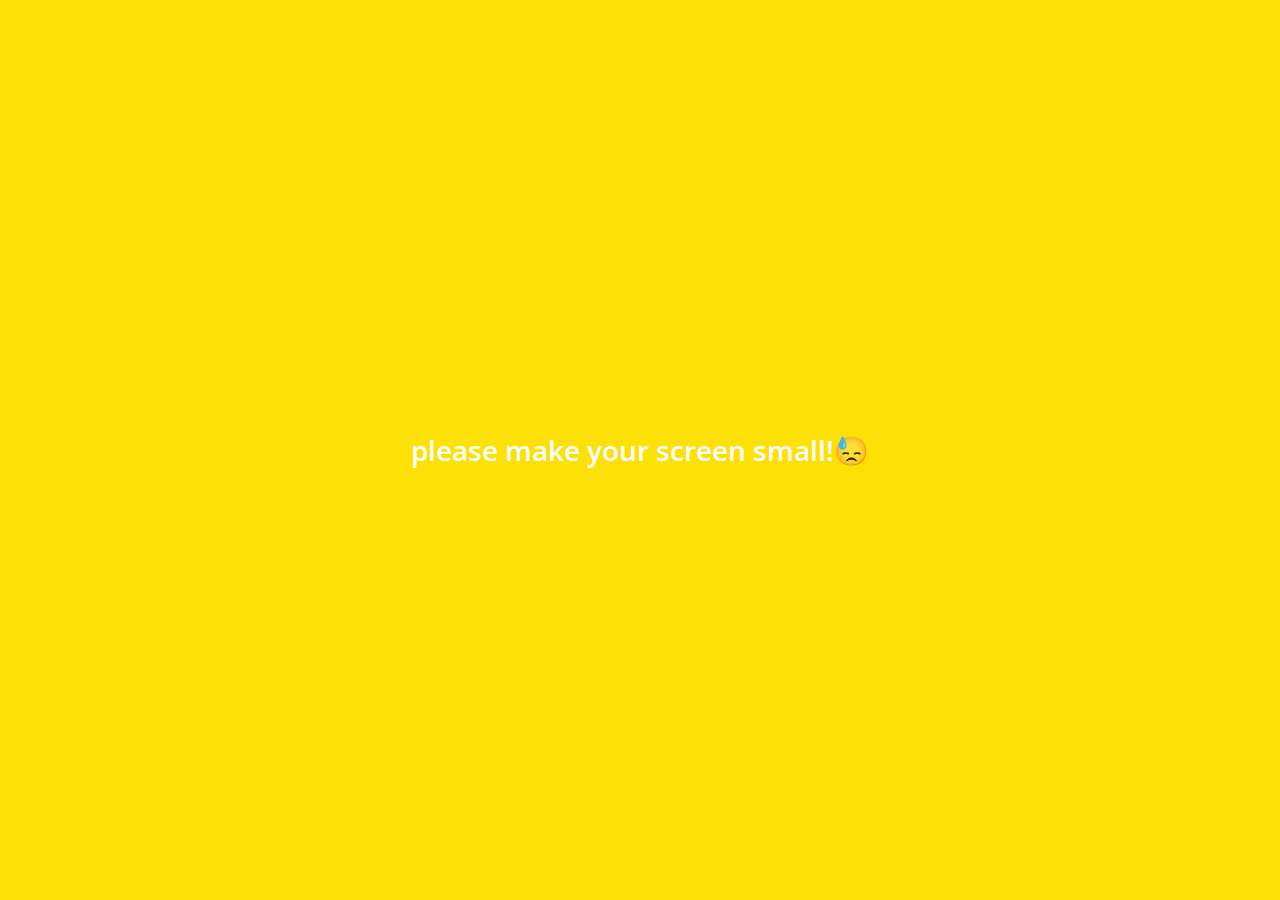
<file: index.html>
<!DOCTYPE html>
<html lang="en">
  <head>
    <meta charset="UTF-8" />
    <meta name="viewport" content="width=device-width, initial-scale=1.0" />
    <meta http-equiv="X-UA-Compatible" content="ie=edge" />
    <link
      rel="stylesheet"
      href="https://use.fontawesome.com/releases/v5.9.0/css/all.css"
    />
    <link rel="stylesheet" href="css/styles.css" />
    <title>Chats | Kakao Clone</title>
  </head>
  <body>
    <div class="status-bar">
      <div class="status-bar__column">
        <span class="stauts-bar__clock">13:54</span>
      </div>
      <div class="status-bar__column">
        <i class="fas fa-clock"></i>
        <i class="fas fa-volume-mute"></i>
        <i class="fas fa-wifi"></i>
        <span class="status-bar__battery-level">100%</span>
        <i class="fas fa-battery-full"></i>
      </div>
    </div>
    <header class="header">
      <div class="header__header-column">
        <h1 class="header__title">Chats</h1>
      </div>
      <div class="header__header-column">
        <span class="header__icon">
          <i class="fas fa-search"></i>
        </span>
        <span class="header__icon">
          <i class="far fa-comment"></i>
        </span>
        <span class="header__icon">
          <a href="settings.html">
            <i class="fas fa-cog"></i>
          </a>
        </span>
      </div>
    </header>
    <main class="chats">
      <ul class="chats__list">
        <li class="chats__chat chat">
          <a href="chat.html">
            <div class="chats__chat friend friend--lg">
              <div class="friend__column">
                <img src="images/avatar.jpg" class="m-avatar friend__avatar" />
                <div class="friend__content">
                  <span class="friend__name">
                    Woobeen Han
                  </span>
                  <span class="friend__bottom-text">
                    Going home!
                  </span>
                </div>
              </div>
              <div class="friend__column">
                <span class="chat__timestamp">
                  March 8
                </span>
              </div>
            </div>
          </a>
        </li>
      </ul>
    </main>
    <nav class="nav">
      <ul class="nav__list">
        <li class="nav__list-item">
          <a href="friends.html" class="nav__list-link">
            <i class="far fa-user"></i>
          </a>
        </li>
        <li class="nav__list-item">
          <a href="index.html" class="nav__list-link">
            <div class="nav__badge">8</div>
            <i class="fas fa-comment"></i>
          </a>
        </li>
        <li class="nav__list-item">
          <a href="find.html" class="nav__list-link">
            <i class="fas fa-search"></i>
          </a>
        </li>
        <li class="nav__list-item">
          <a href="more.html" class="nav__list-link">
            <i class="fas fa-ellipsis-h"></i>
          </a>
        </li>
      </ul>
    </nav>
    <div class="bigScreen">
      <span class="bigScreen__text">please make your screen small!😓</span>
    </div>
  </body>
</html>
</file>
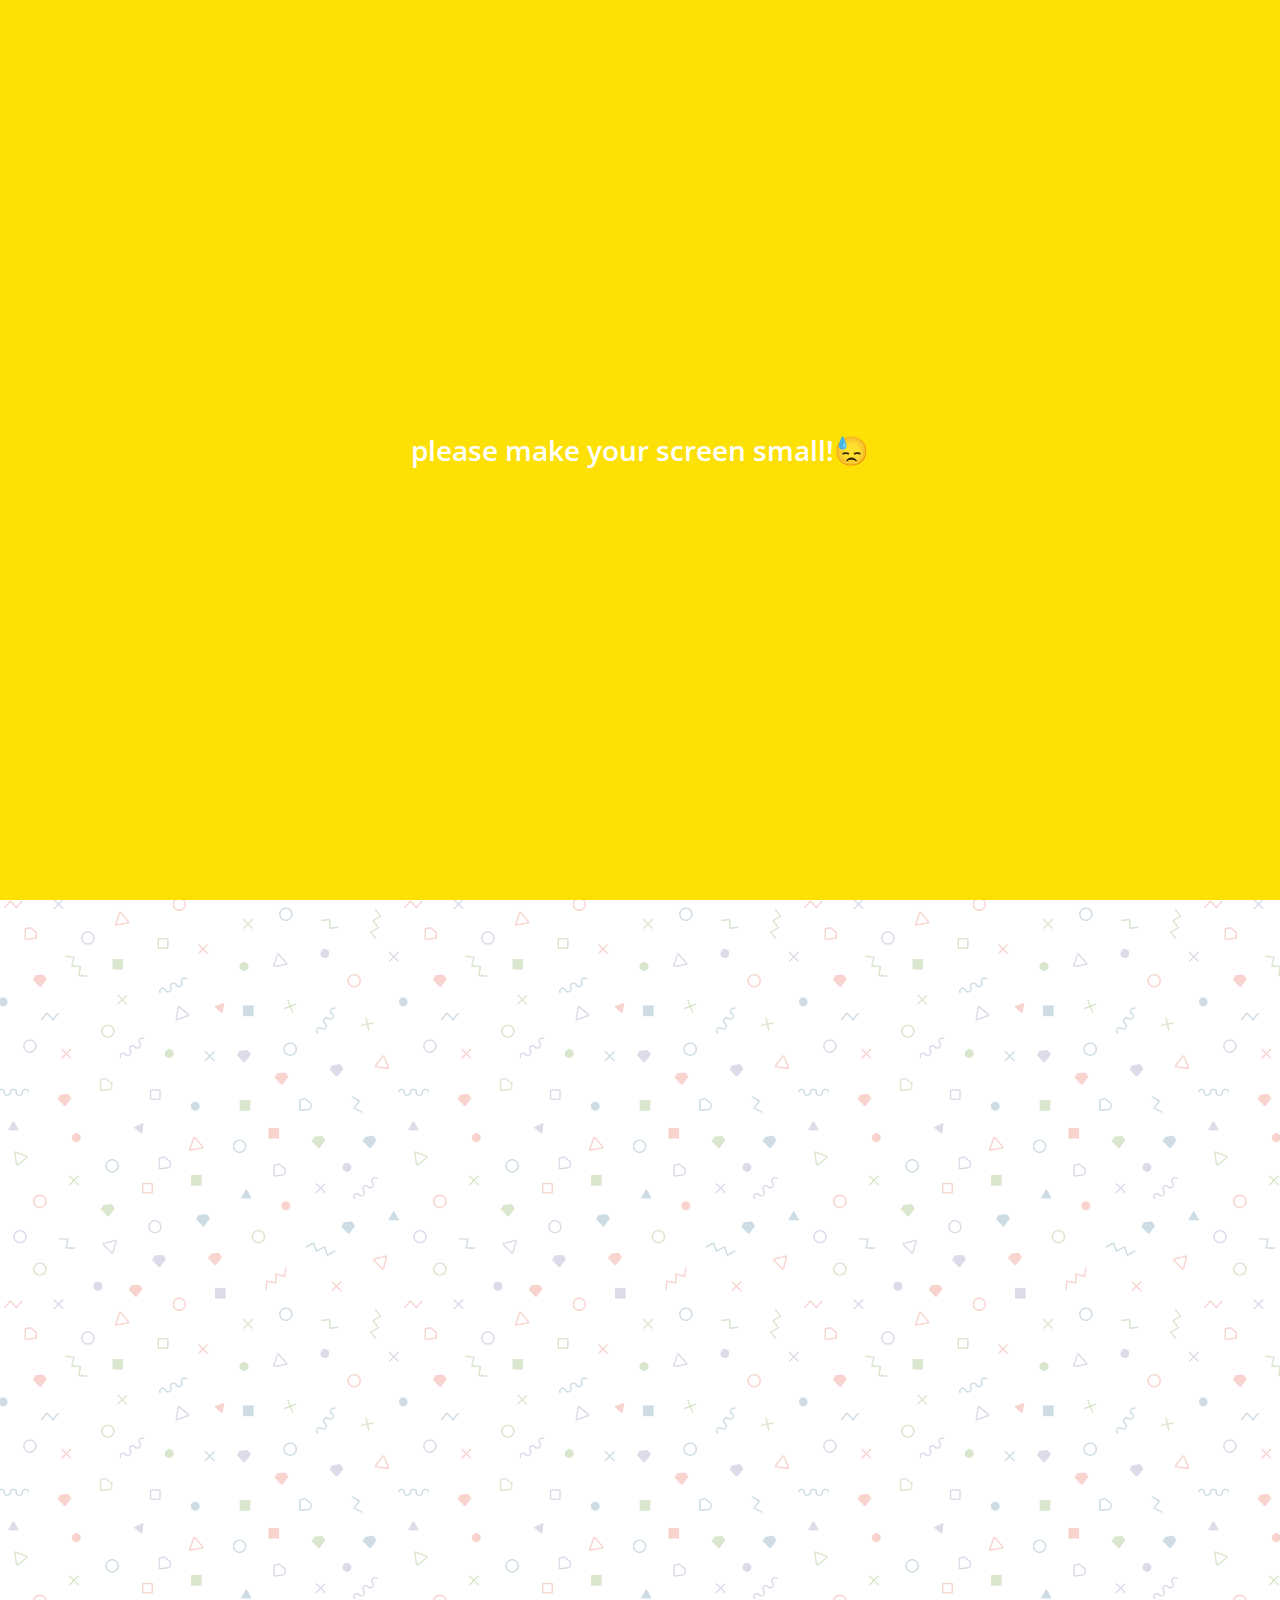
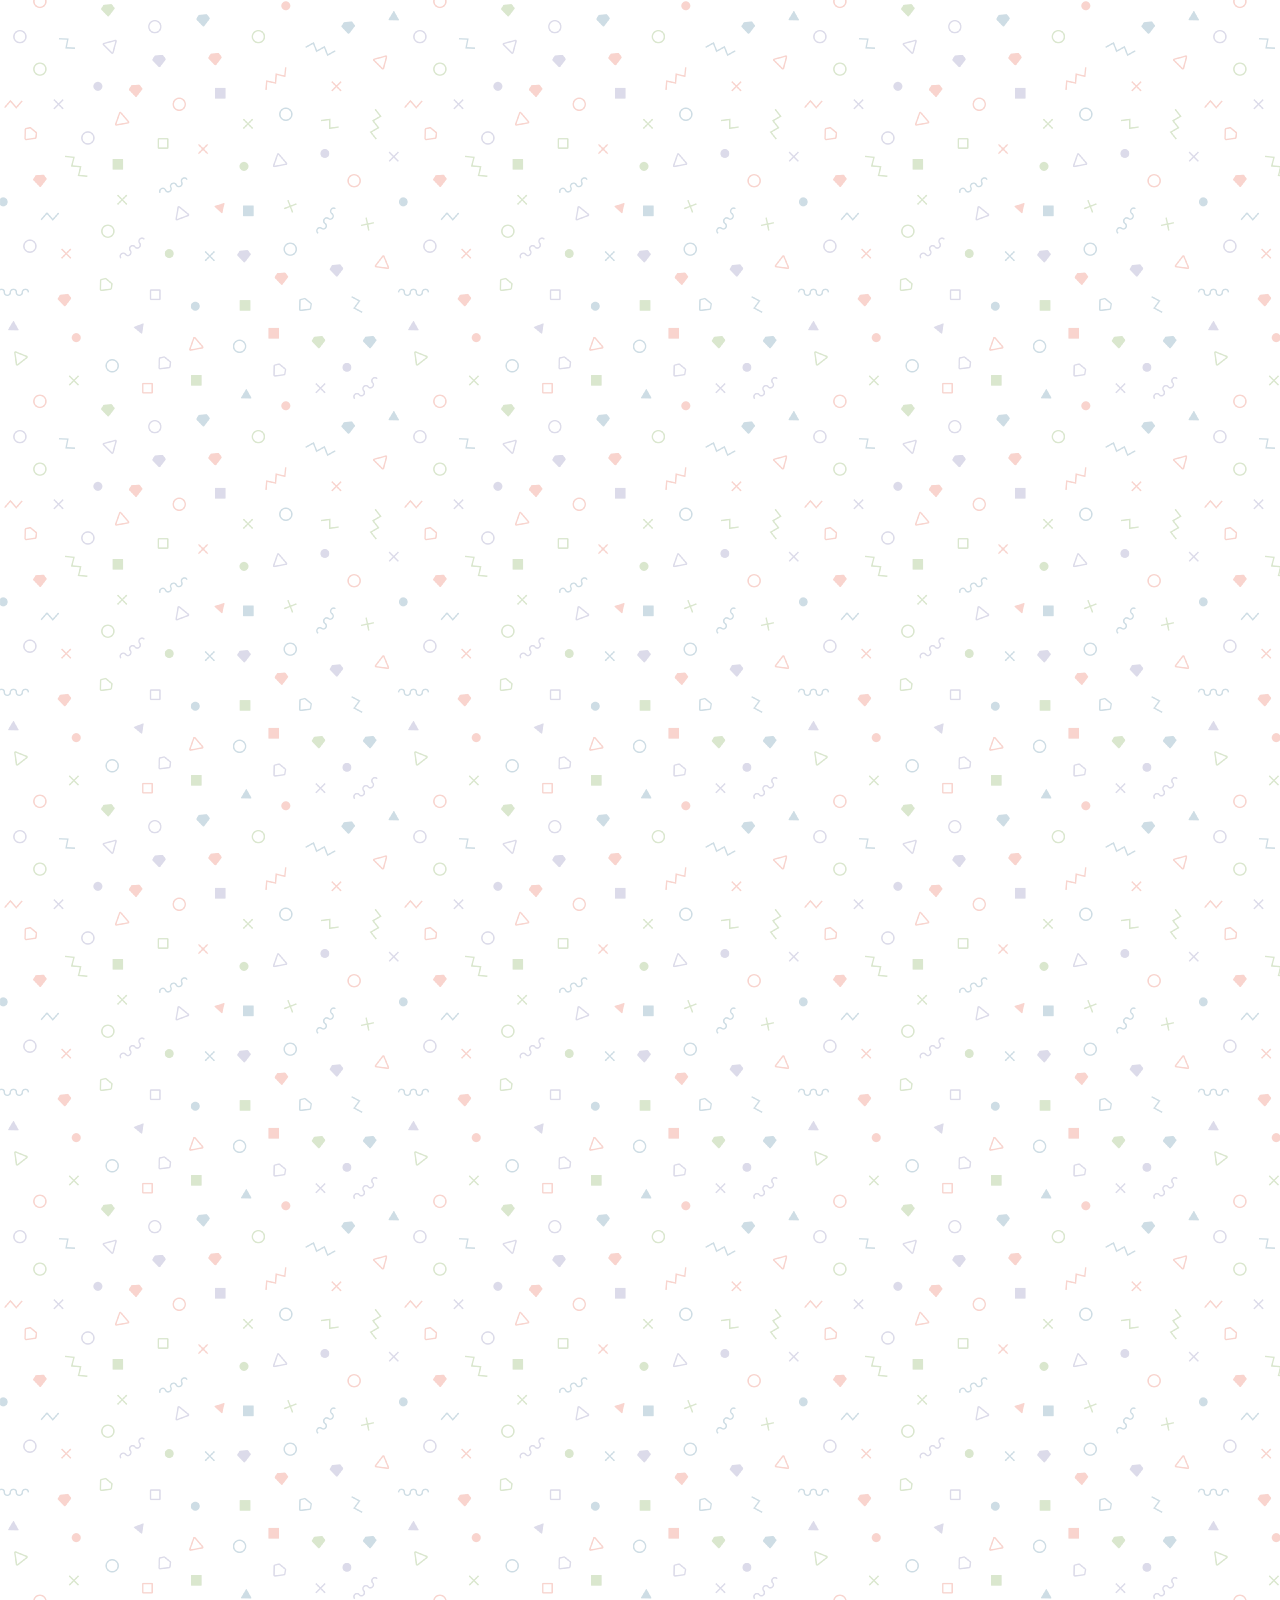
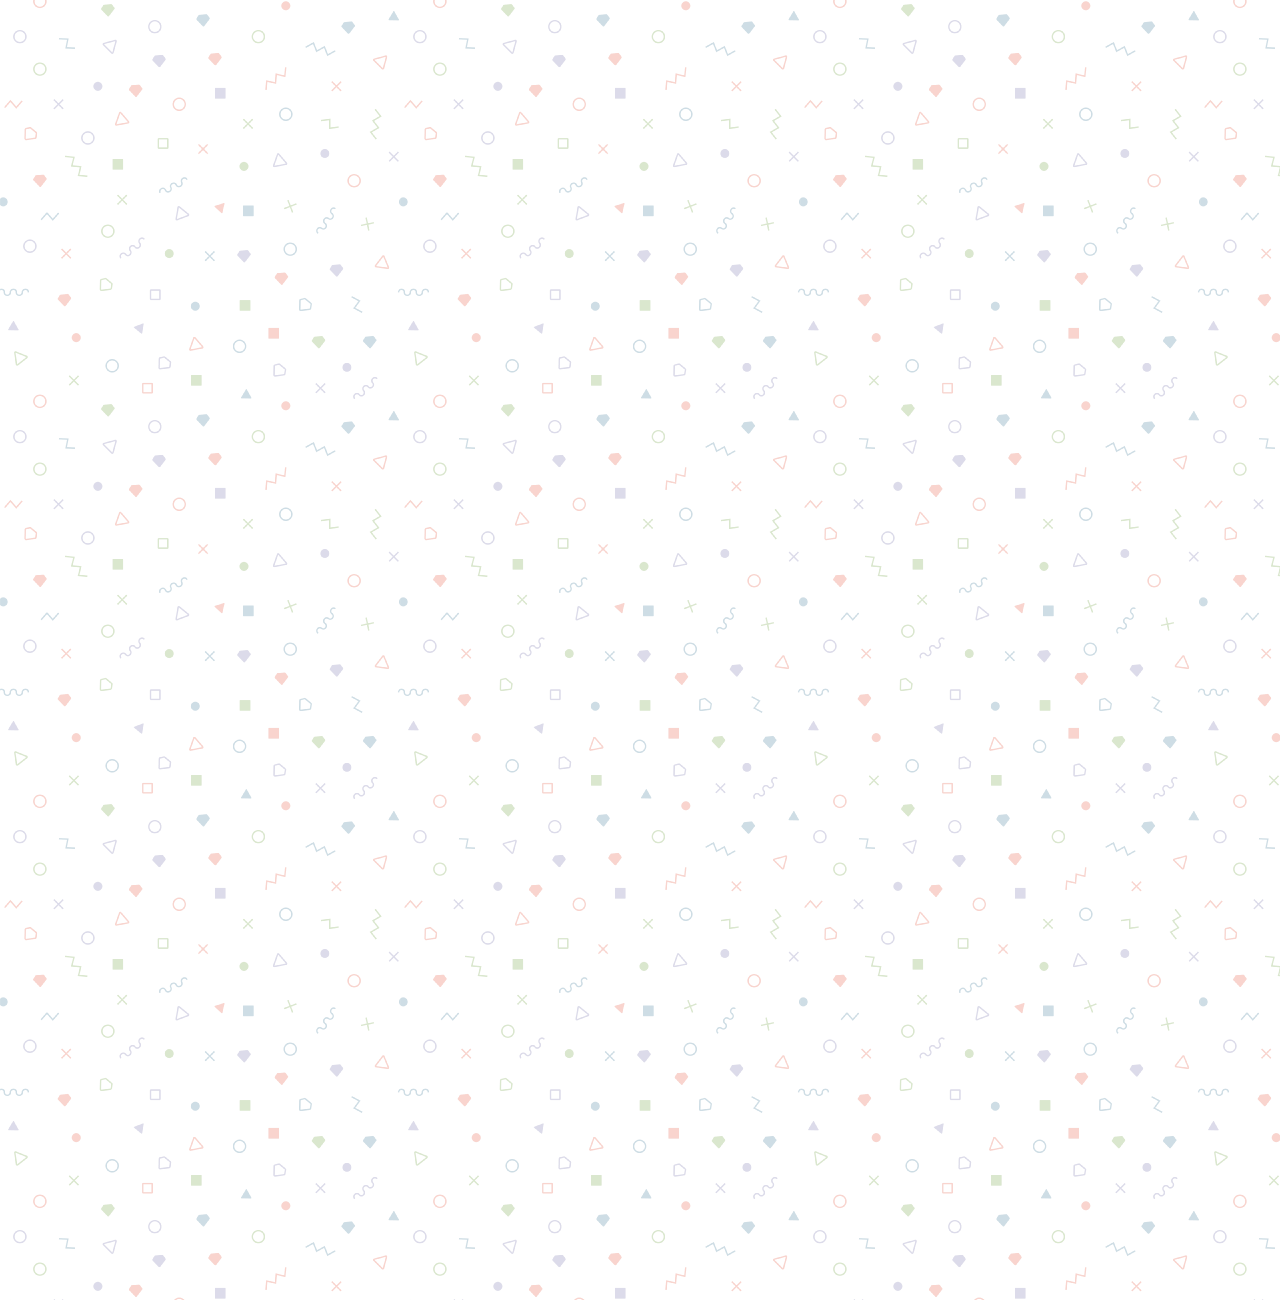
<file: chat.html>
<!DOCTYPE html>
<html lang="en">
  <head>
    <meta charset="UTF-8" />
    <meta name="viewport" content="width=device-width, initial-scale=1.0" />
    <meta http-equiv="X-UA-Compatible" content="ie=edge" />
    <link
      rel="stylesheet"
      href="https://use.fontawesome.com/releases/v5.9.0/css/all.css"
    />
    <link rel="stylesheet" href="css/styles.css" />
    <title>Chat | Kakao Clone</title>
  </head>
  <body class="chats-body">
    <div class="header-wrapper">
      <div class="status-bar">
        <div class="status-bar__column">
          <span class="stauts-bar__clock">13:54</span>
        </div>
        <div class="status-bar__column">
          <i class="fas fa-clock"></i>
          <i class="fas fa-volume-mute"></i>
          <i class="fas fa-wifi"></i>
          <span class="status-bar__battery-level">100%</span>
          <i class="fas fa-battery-full"></i>
        </div>
      </div>
      <header class="header">
        <div class="header__header-column">
          <span class="header__back-btn">
            <a href="index.html">
              <i class="fas fa-arrow-left"></i>
            </a>
          </span>
          <h1 class="header__title">Best Friend</h1>
        </div>
        <div class="header__header-column">
          <span class="header__icon">
            <i class="fas fa-search"></i>
          </span>
          <span class="header__icon">
            <i class="fas fa-bars"></i>
          </span>
        </div>
      </header>
    </div>

    <main class="chat-screen">
      <ul class="chat__messages">
        <span class="chat__timestamp">Friday, January 11, 2019</span>
        <li class="incoming-message message">
          <img src="images/avatar.jpg" class="m-avatar message__avatar" />
          <div class="message__content">
            <span class="message__bubble">
              Congrats I love you!
            </span>
            <span class="message__author">Best Friend</span>
          </div>
        </li>
        <li class="sent-message message">
          <span class="message__timestamp"></span>
          <div class="message__content">
            <span class="message__bubble">
              Thank you see you soon!
            </span>
          </div>
        </li>
        <li class="incoming-message message">
          <img src="images/avatar.jpg" class="m-avatar message__avatar" />
          <div class="message__content">
            <span class="message__bubble">
              Congrats I love you!
            </span>
            <span class="message__author">Best Friend</span>
          </div>
        </li>
        <li class="sent-message message">
          <span class="message__timestamp"></span>
          <div class="message__content">
            <span class="message__bubble">
              Thank you see you soon!
            </span>
          </div>
        </li>
      </ul>
    </main>
    <div class="chat__write--container">
      <input
        type="text"
        placeholder="Send message"
        class="chat__write chat__wirte-input"
      />
      <div class="chat__icon-left chat__icon">
        <i class="far fa-plus-square"></i>
      </div>
      <div class="chat__icon-right chat__icon">
        <span class="chat__write-icon">
          <i class="far fa-smile-wink"></i>
        </span>
        <span class="chat__write-icon">
          <i class="fas fa-microphone"></i>
        </span>
      </div>
    </div>
    <div class="bigScreen">
      <span class="bigScreen__text">please make your screen small!😓</span>
    </div>
  </body>
</html>
</file>
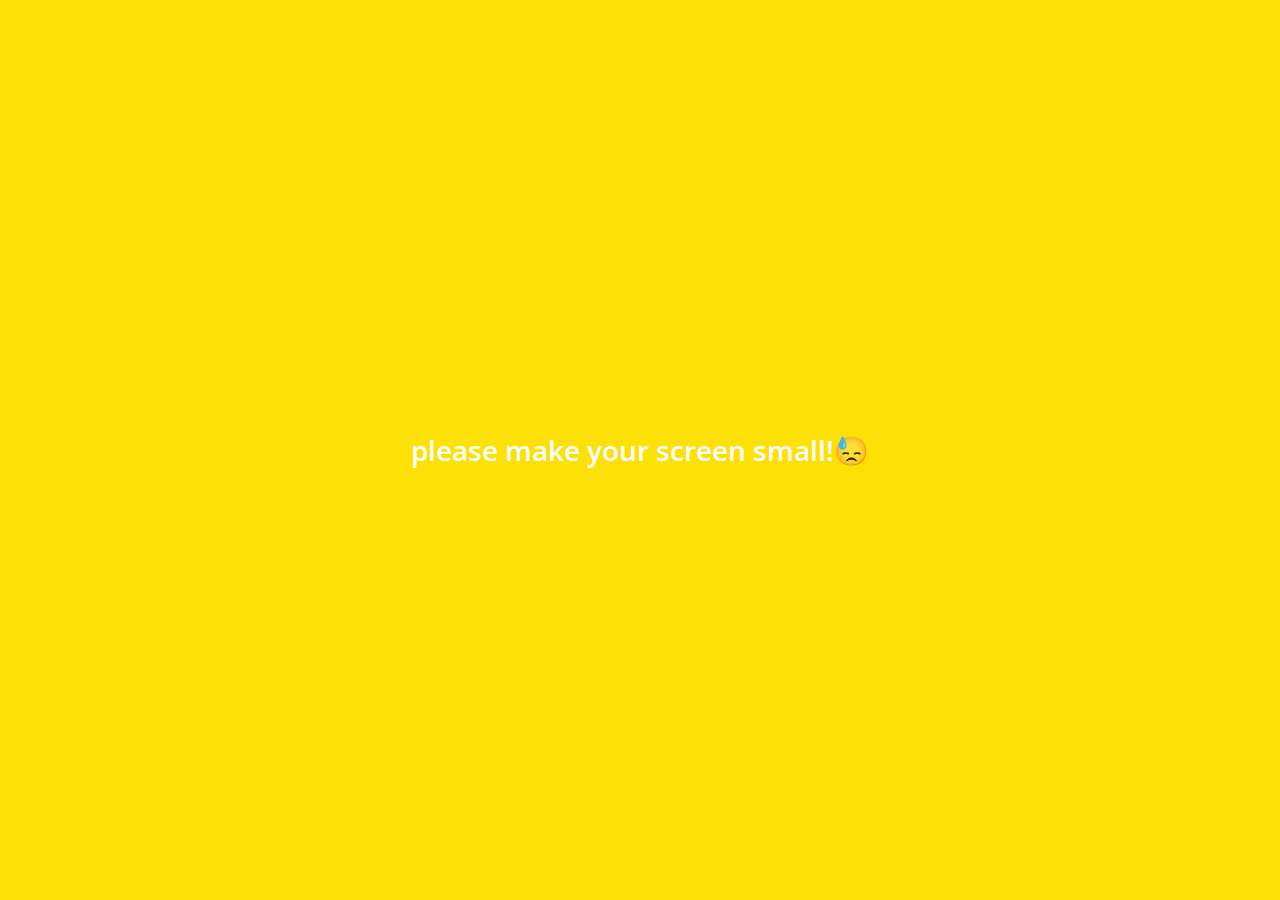
<file: find.html>
<!DOCTYPE html>
<html lang="en">
  <head>
    <meta charset="UTF-8" />
    <meta name="viewport" content="width=device-width, initial-scale=1.0" />
    <meta http-equiv="X-UA-Compatible" content="ie=edge" />
    <link
      rel="stylesheet"
      href="https://use.fontawesome.com/releases/v5.9.0/css/all.css"
    />
    <link rel="stylesheet" href="css/styles.css" />
    <title>Find | Kakao Clone</title>
  </head>
  <body>
    <div class="status-bar">
      <div class="status-bar__column">
        <span class="stauts-bar__clock">13:54</span>
      </div>
      <div class="status-bar__column">
        <i class="fas fa-clock"></i>
        <i class="fas fa-volume-mute"></i>
        <i class="fas fa-wifi"></i>
        <span class="status-bar__battery-level">100%</span>
        <i class="fas fa-battery-full"></i>
      </div>
    </div>
    <header class="header">
      <div class="header__header-column">
        <h1 class="header__title">Find</h1>
      </div>
      <div class="header__header-column">
        <span class="header__icon">
          <i class="fas fa-search"></i>
        </span>
        <span class="header__icon">
          <a href="settings.html">
            <i class="fas fa-cog"></i>
          </a>
        </span>
      </div>
    </header>
    <main class="find">
      <header class="find__header">
        <ul class="find__header-list">
          <li class="find__header-btn header-btn">
            <span class="header-btn__icon">
              <i class="fas fa-qrcode fa-2x"></i>
            </span>
            <span class="header-btn__title">
              QR Code
            </span>
          </li>
          <li class="find__header-btn header-btn">
            <span class="header-btn__icon">
              <i class="fas fa-user-plus fa-2x"></i>
            </span>
            <span class="header-btn__title">
              Add by Contacts
            </span>
          </li>
          <li class="find__header-btn header-btn">
            <span class="header-btn__icon">
              <i class="fas fa-passport fa-2x"></i>
            </span>
            <span class="header-btn__title">
              Add by ID
            </span>
          </li>
          <li class="find__header-btn header-btn">
            <span class="header-btn__icon">
              <i class="far fa-envelope fa-2x"></i>
            </span>
            <span class="header-btn__title">
              Invite
            </span>
          </li>
        </ul>
      </header>
      <ul class="find__recommended">
        <h5 class="find__title">
          Recommended Friends
        </h5>
        <li class="find__friend friend friend--lg">
          <div class="friend__column">
            <img src="images/avatar.jpg" class="friend__avatar" />
            <div class="friend__content">
              <span class="friend__name">
                Woobeen Han
              </span>
            </div>
          </div>
          <div class="friend__column">
            <div class="friend__add-btn">
              <i class="fas fa-user-plus"></i>
            </div>
          </div>
        </li>
      </ul>
    </main>
    <nav class="nav">
      <ul class="nav__list">
        <li class="nav__list-item">
          <a href="friends.html" class="nav__list-link">
            <i class="far fa-user"></i>
          </a>
        </li>
        <li class="nav__list-item">
          <a href="index.html" class="nav__list-link">
            <i class="far fa-comment"></i>
          </a>
        </li>
        <li class="nav__list-item">
          <a href="find.html" class="nav__list-link">
            <i class="fas fa-search"></i>
          </a>
        </li>
        <li class="nav__list-item">
          <a href="more.html" class="nav__list-link">
            <i class="fas fa-ellipsis-h"></i>
          </a>
        </li>
      </ul>
    </nav>
    <div class="bigScreen">
      <span class="bigScreen__text">please make your screen small!😓</span>
    </div>
  </body>
</html>
</file>
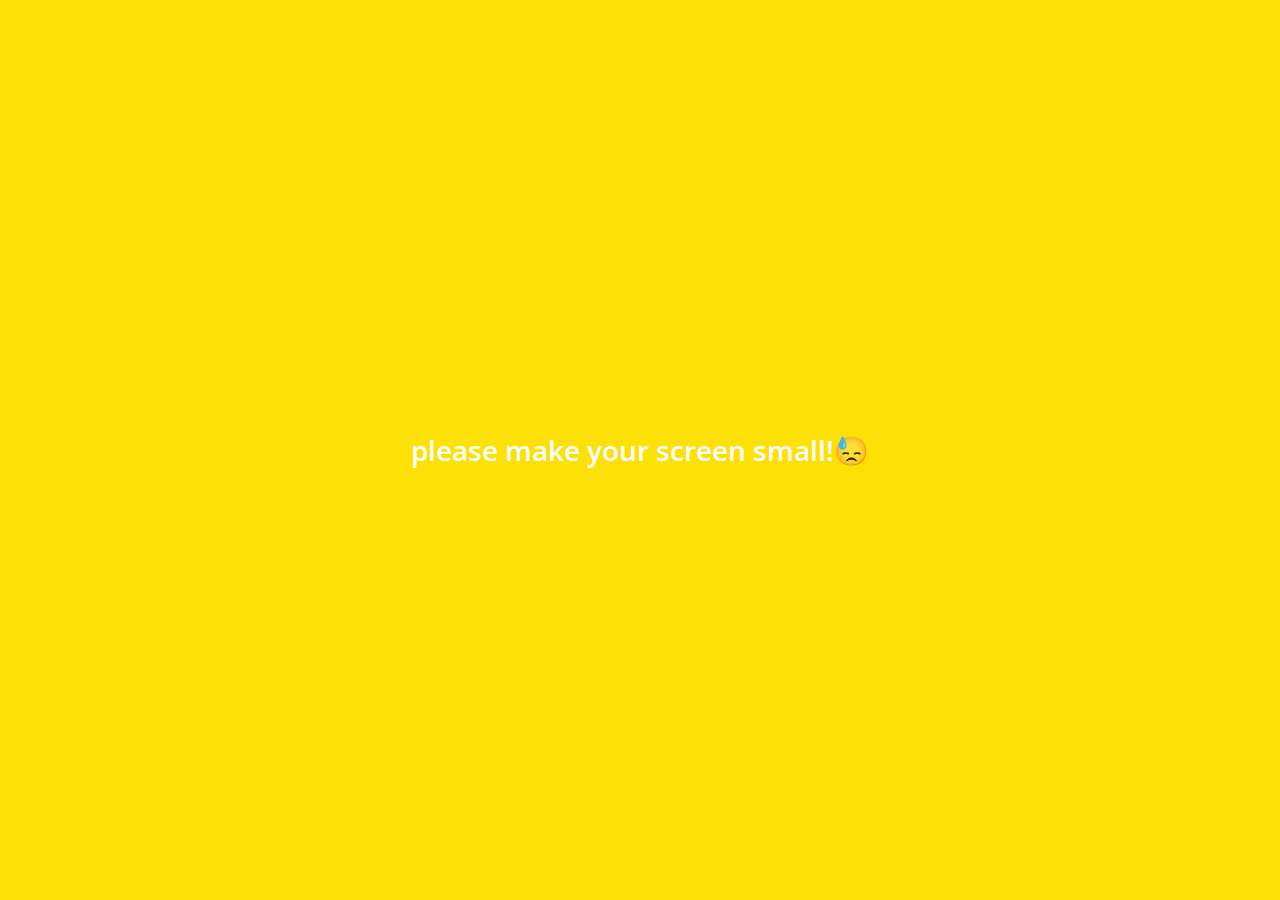
<file: friends.html>
<!DOCTYPE html>
<html lang="en">
  <head>
    <meta charset="UTF-8" />
    <meta name="viewport" content="width=device-width, initial-scale=1.0" />
    <meta http-equiv="X-UA-Compatible" content="ie=edge" />
    <link
      rel="stylesheet"
      href="https://use.fontawesome.com/releases/v5.9.0/css/all.css"
    />
    <link rel="stylesheet" href="css/styles.css" />
    <title>Friends | Kakao Clone</title>
  </head>
  <body>
    <div class="status-bar">
      <div class="status-bar__column">
        <span class="stauts-bar__clock">13:54</span>
      </div>
      <div class="status-bar__column">
        <i class="fas fa-clock"></i>
        <i class="fas fa-volume-mute"></i>
        <i class="fas fa-wifi"></i>
        <span class="status-bar__battery-level">100%</span>
        <i class="fas fa-battery-full"></i>
      </div>
    </div>
    <header class="header">
      <div class="header__header-column">
        <h1 class="header__title">Friends</h1>
      </div>
      <div class="header__header-column">
        <span class="header__icon">
          <i class="fas fa-search"></i>
        </span>
        <span class="header__icon">
          <a href="settings.html">
            <i class="fas fa-cog"></i>
          </a>
        </span>
      </div>
    </header>
    <main class="friends">
      <header class="friends__header">
        <div class="friends__friend friend">
          <div class="friend__column">
            <img src="images/avatar.jpg" class="g-avatar friend__avatar" />
            <div class="friend__content">
              <span class="friend__name">
                Woobeen Han
              </span>
              <span class="friend__status">
                nomadcoders.co
              </span>
            </div>
          </div>
        </div>
      </header>
      <div class="friends__plus">
        <h5 class="friends__title">Plus friend</h5>
        <div class="friends__friend friend">
          <div class="friend__column">
            <img src="images/avatar.jpg" class="friend__avatar" />
            <div class="friend__content">
              <span class="friend__name">
                Plus Friend
              </span>
            </div>
          </div>
        </div>
      </div>
      <ul class="friends__list">
        <h5 class="friends__title">Friends 14</h5>
        <li class="friends__friend friend friend--lg">
          <div class="friend__column">
            <img src="images/avatar.jpg" class="friend__avatar" />
            <div class="friend__content">
              <span class="friend__name">
                Woobeen Han
              </span>
              <span class="friend__status">
                nomadcoders.co
              </span>
            </div>
          </div>
          <div class="friend__column">
            <div class="friend__now-listening">
              <span>
                시든 꽃에 물을 주듯 (HYNN(박혜원))
                <i class="fas fa-play"></i>
              </span>
            </div>
          </div>
        </li>
      </ul>
    </main>
    <nav class="nav">
      <ul class="nav__list">
        <li class="nav__list-item">
          <a href="friends.html" class="nav__list-link">
            <i class="fas fa-user"></i>
          </a>
        </li>
        <li class="nav__list-item">
          <a href="index.html" class="nav__list-link">
            <i class="far fa-comment"></i>
          </a>
        </li>
        <li class="nav__list-item">
          <a href="find.html" class="nav__list-link">
            <i class="fas fa-search"></i>
          </a>
        </li>
        <li class="nav__list-item">
          <a href="more.html" class="nav__list-link">
            <i class="fas fa-ellipsis-h"></i>
          </a>
        </li>
      </ul>
    </nav>
    <div class="bigScreen">
      <span class="bigScreen__text">please make your screen small!😓</span>
    </div>
  </body>
</html>
</file>
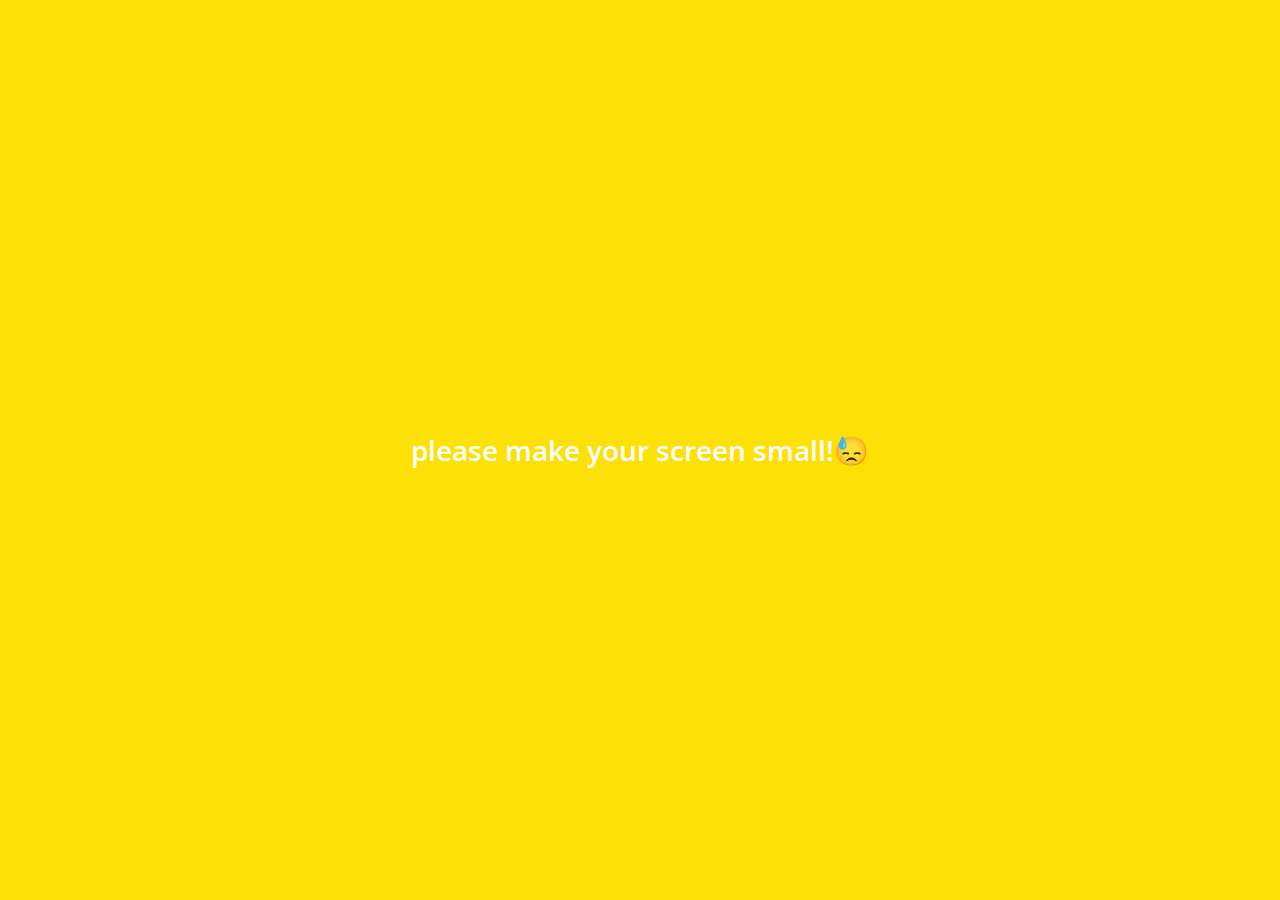
<file: more.html>
<!DOCTYPE html>
<html lang="en">
  <head>
    <meta charset="UTF-8" />
    <meta name="viewport" content="width=device-width, initial-scale=1.0" />
    <meta http-equiv="X-UA-Compatible" content="ie=edge" />
    <link
      rel="stylesheet"
      href="https://use.fontawesome.com/releases/v5.9.0/css/all.css"
    />
    <link rel="stylesheet" href="css/styles.css" />
    <title>More | Kakao Clone</title>
  </head>
  <body>
    <div class="status-bar">
      <div class="status-bar__column">
        <span class="stauts-bar__clock">13:54</span>
      </div>
      <div class="status-bar__column">
        <i class="fas fa-clock"></i>
        <i class="fas fa-volume-mute"></i>
        <i class="fas fa-wifi"></i>
        <span class="status-bar__battery-level">100%</span>
        <i class="fas fa-battery-full"></i>
      </div>
    </div>
    <header class="header">
      <div class="header__header-column">
        <h1 class="header__title">More</h1>
      </div>
      <div class="header__header-column">
        <span class="header__icon">
          <i class="fas fa-search"></i>
        </span>
        <span class="header__icon">
          <i class="fas fa-qrcode"></i>
        </span>
        <span class="header__icon">
          <a href="settings.html">
            <i class="fas fa-cog"></i>
          </a>
        </span>
      </div>
    </header>
    <main class="more">
      <header class="more__header">
        <div class="friends__friend friend friend--lg">
          <div class="friend__column">
            <img src="images/avatar.jpg" class="g-avatar friend__avatar" />
            <div class="friend__content">
              <span class="friend__name">
                Woobeen Han
              </span>
              <span class="friend__status">
                hwb0218@naver.com
              </span>
            </div>
          </div>
          <div class="friend__column">
            <i class="far fa-comment-alt fa-2x"></i>
          </div>
        </div>
        <ul class="more__btn-list">
          <li class="more__btn">
            <span class="more__btn-icon">
              <i class="far fa-smile fa-2x"></i>
            </span>
            <span class="more__btn-title">
              Emoticons
            </span>
          </li>
          <li class="more__btn">
            <span class="more__btn-icon">
              <i class="fas fa-brush fa-2x"></i>
            </span>
            <span class="more__btn-title">
              Themes
            </span>
          </li>
          <li class="more__btn">
            <span class="more__btn-icon">
              <i class="fab fa-kickstarter-k fa-2x"></i>
            </span>
            <span class="more__btn-title">
              Account
            </span>
          </li>
        </ul>
      </header>
      <section class="more__suggestions">
        <h5 class="more__title">Suggestions</h5>
        <ul class="more__suggestions-list">
          <li class="more__suggestion suggestion">
            <span class="suggestion__icon">
              <i class="fas fa-quote-right "></i>
            </span>
            <span class="suggestion__title">Kakao Story</span>
          </li>
          <li class="more__suggestion suggestion">
            <span class="suggestion__icon">
              <i class="fas fa-beer fa-2x"></i>
            </span>
            <span class="suggestion__title">Kakao friend</span>
          </li>
          <li class="more__suggestion suggestion">
            <span class="suggestion__icon">
              <i class="fas fa-gamepad fa-2x"></i>
            </span>
            <span class="suggestion__title">Friends Gem</span>
          </li>
        </ul>
      </section>
    </main>
    <nav class="nav">
      <ul class="nav__list">
        <li class="nav__list-item">
          <a href="friends.html" class="nav__list-link">
            <i class="far fa-user"></i>
          </a>
        </li>
        <li class="nav__list-item">
          <a href="index.html" class="nav__list-link">
            <i class="far fa-comment"></i>
          </a>
        </li>
        <li class="nav__list-item">
          <a href="find.html" class="nav__list-link">
            <i class="fas fa-search"></i>
          </a>
        </li>
        <li class="nav__list-item">
          <a href="more.html" class="nav__list-link">
            <i class="fas fa-ellipsis-h"></i>
          </a>
        </li>
      </ul>
    </nav>
    <div class="bigScreen">
      <span class="bigScreen__text">please make your screen small!😓</span>
    </div>
  </body>
</html>
</file>
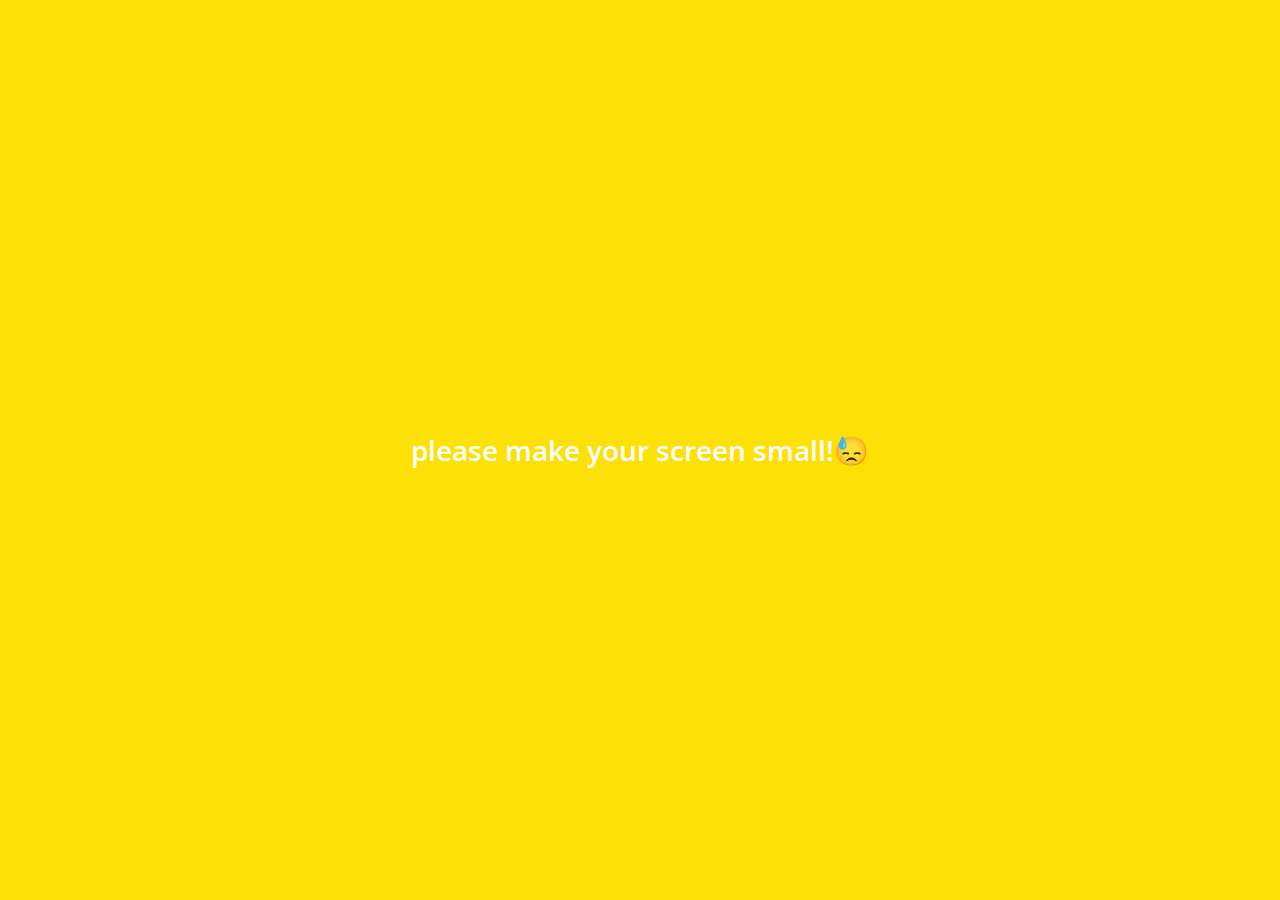
<file: settings.html>
<!DOCTYPE html>
<html lang="en">
  <head>
    <meta charset="UTF-8" />
    <meta name="viewport" content="width=device-width, initial-scale=1.0" />
    <meta http-equiv="X-UA-Compatible" content="ie=edge" />
    <link
      rel="stylesheet"
      href="https://use.fontawesome.com/releases/v5.9.0/css/all.css"
    />
    <link rel="stylesheet" href="css/styles.css" />
    <title>Settings | Kakao Clone</title>
  </head>
  <body>
    <div class="status-bar">
      <div class="status-bar__column">
        <span class="stauts-bar__clock">13:54</span>
      </div>
      <div class="status-bar__column">
        <i class="fas fa-clock"></i>
        <i class="fas fa-volume-mute"></i>
        <i class="fas fa-wifi"></i>
        <span class="status-bar__battery-level">100%</span>
        <i class="fas fa-battery-full"></i>
      </div>
    </div>
    <header class="header">
      <div class="header__header-column">
        <span class="header__back-btn">
          <a href="more.html">
            <i class="fas fa-arrow-left"></i>
          </a>
        </span>
        <h1 class="header__title">Settings</h1>
      </div>
      <div class="header__header-column">
        <span class="header__icon">
          <i class="fas fa-search"></i>
        </span>
      </div>
    </header>
    <main class="settings">
      <section class="settings__sections">
        <ul class="settings__list">
          <li class="settings__setting">
            <span class="settings__icon">
              <i class="fas fa-lock"></i>
            </span>
            <span class="settings__title">Privacy</span>
          </li>
          <li class="settings__setting">
            <span class="settings__icon">
              <i class="far fa-bell"></i>
            </span>
            <span class="settings__title">Notifications</span>
          </li>
          <li class="settings__setting">
            <span class="settings__icon">
              <i class="far fa-user"></i>
            </span>
            <span class="settings__title">Friends</span>
          </li>
        </ul>
      </section>
      <section class="settings__sections">
        <ul class="settings__list">
          <li class="settings__setting">
            <span class="settings__icon">
              <i class="fas fa-lock"></i>
            </span>
            <span class="settings__title">Privacy</span>
          </li>
          <li class="settings__setting">
            <span class="settings__icon">
              <i class="far fa-bell"></i>
            </span>
            <span class="settings__title">Notifications</span>
          </li>
          <li class="settings__setting">
            <span class="settings__icon">
              <i class="far fa-user"></i>
            </span>
            <span class="settings__title">Friends</span>
          </li>
        </ul>
      </section>
    </main>
    <div class="bigScreen">
      <span class="bigScreen__text">please make your screen small!😓</span>
    </div>
  </body>
</html>
</file>
<file: css/styles.css>
@import url("https://fonts.googleapis.com/css?family=Open+Sans:300,400,600&display=swap");
@import "reset.css";
@import "status-bar.css";
@import "header.css";
@import "nav-bar.css";
@import "friend.css";
@import "friends.css";
@import "find.css";
@import "more.css";
@import "settings.css";
@import "chat.css";
@import "mobile.css";

* {
  box-sizing: border-box;
}
body {
  background-color: white;
  padding: 10px 20px;
  color: #020202;
  font-family: "Open Sans", -apple-system, BlinkMacSystemFont, "Segoe UI",
    Roboto, Oxygen, Ubuntu, Cantarell, "Open Sans", "Helvetica Neue", sans-serif;
}

a {
  color: inherit;
  text-decoration: none;
}

@keyframes fadeIn {
  from{
    opacity: 0;
    transform: translateY(20px);
  }
  to{
    opacity: 1;
    transform: none;
  }
}

main {
  animation: fadeIn 0.5s ease-in-out;
</file>
